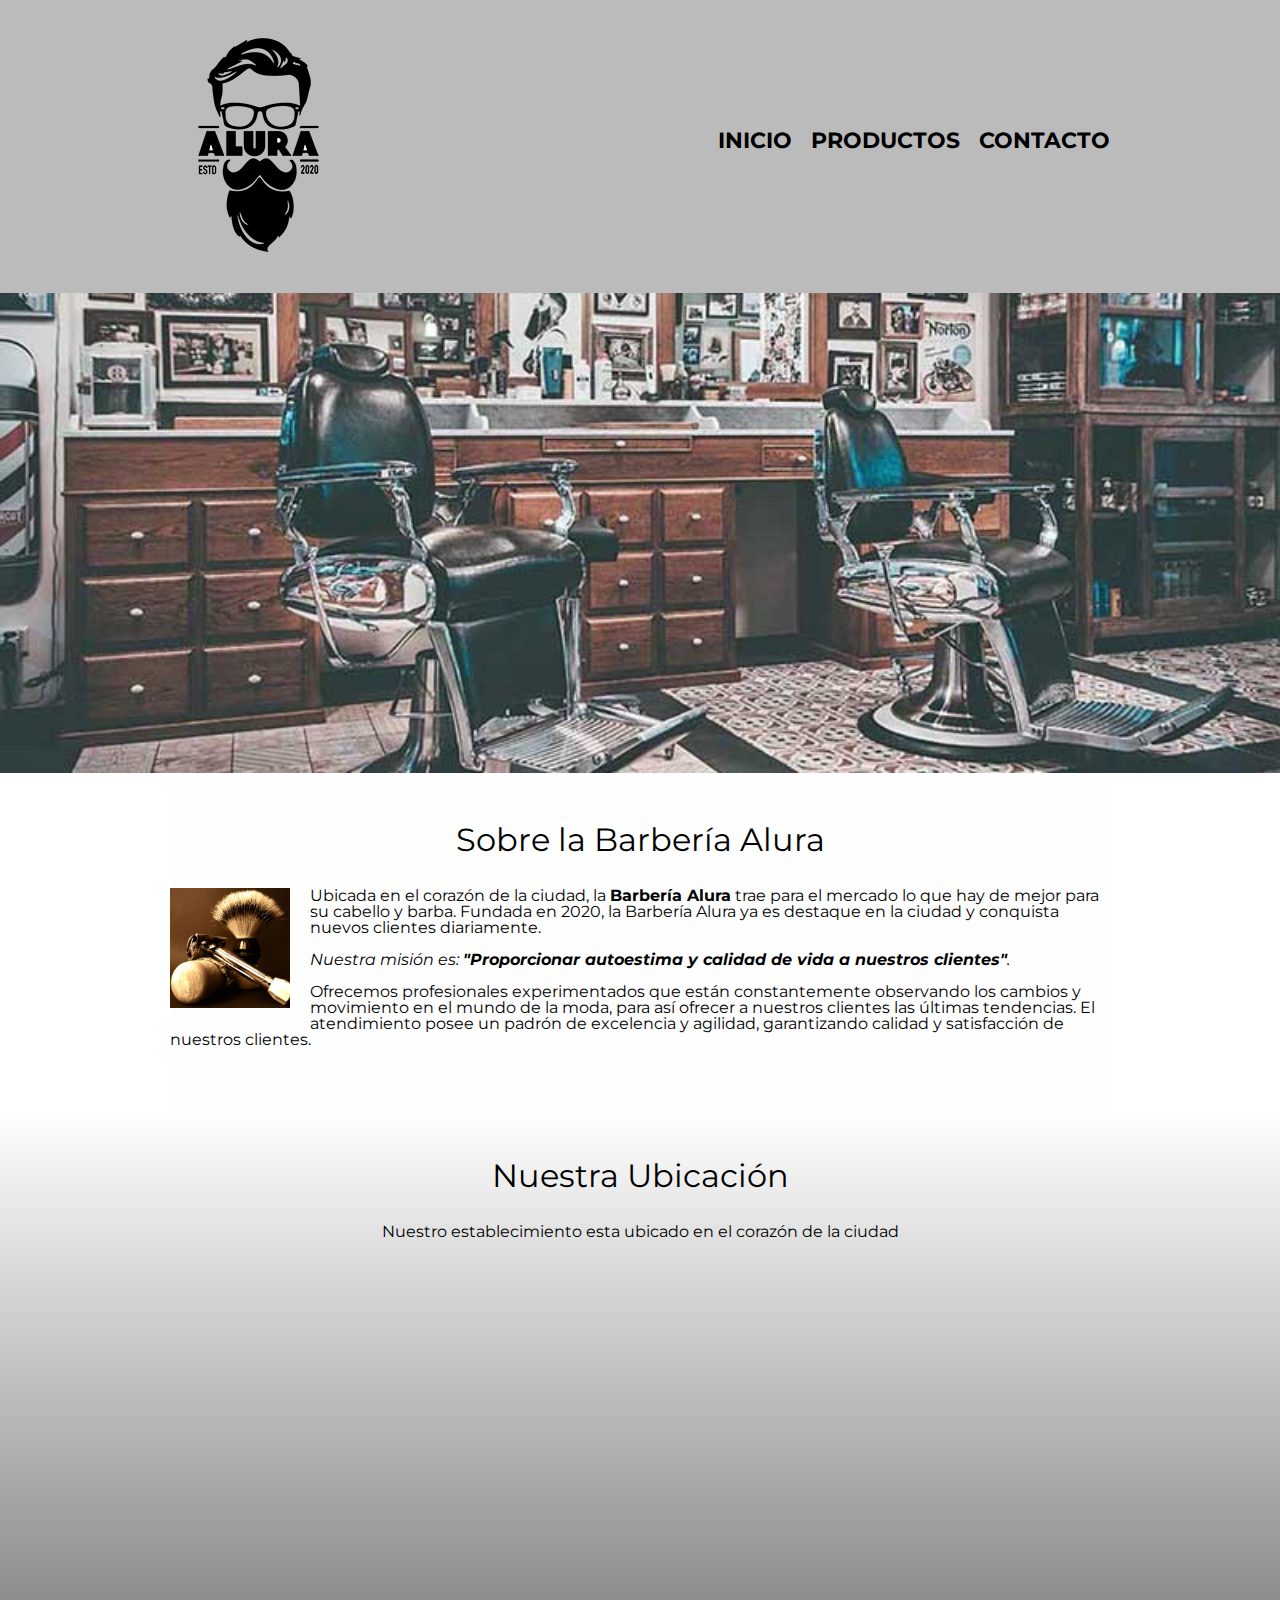
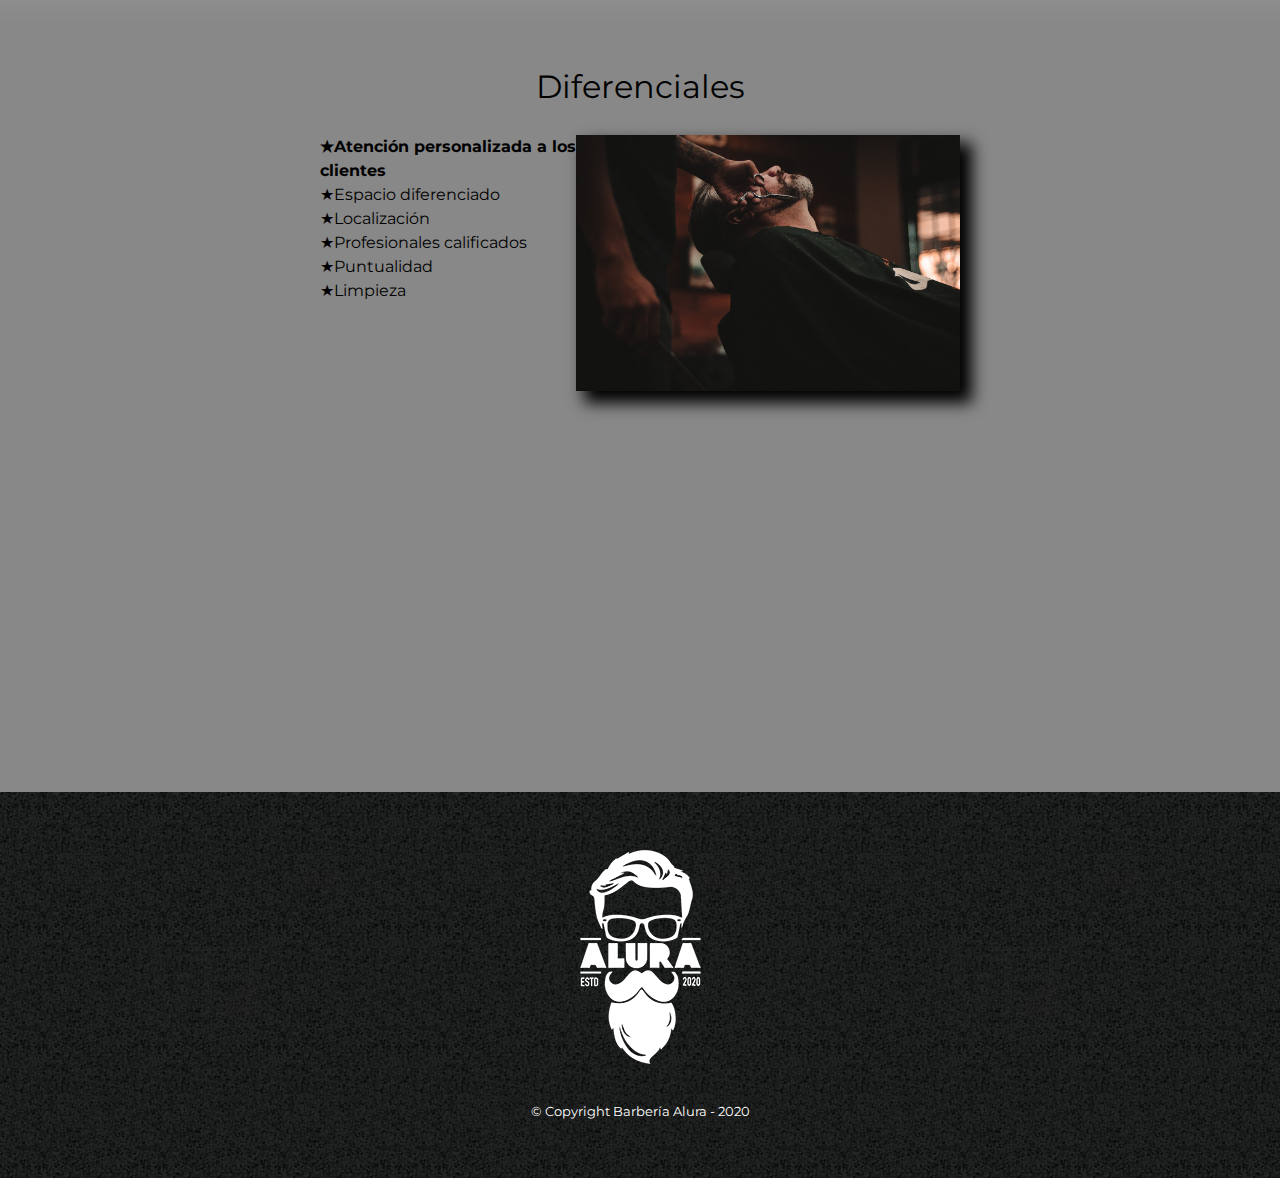
<file: index.html>
<!DOCTYPE html>

<html lang="es">

    <head>

        <meta charset="utf-8">
        <meta name="viewport" content="width=device-width">
        <title>Barbería Alura</title>
        <link rel="stylesheet" href="reset.css">
        <link rel="stylesheet" href="style.css">
        <link rel="preconnect" href="https://fonts.googleapis.com">
        <link rel="preconnect" href="https://fonts.gstatic.com" crossorigin>
        <link href="https://fonts.googleapis.com/css2?family=Montserrat:wght@300&display=swap" rel="stylesheet">

    </head>

    <body>
        <header>
            <div class="caja">
                <h1><img src="imagenes/logo.png"></h1>
                <nav>
                    <ul>
                        <li><a href="index.html">Inicio</a></li>
                        <li><a href="productos.html">Productos</a></li>
                        <li><a href="contacto.html">Contacto</a></li>
                    </ul>
                </nav>
            </div>
        </header>

        <img class="banner" src="banner/banner.jpg">

        <main>

            <!-- <p>Párrafo de Ejemplo</p> -->

            <section class="principal">

                <h2 class="titulo-principal">Sobre la Barbería Alura</h2>

                <img class="utensilios" src="imagenes/utensilios.jpg" alt="Utensilios de un barbero">
    
                <p>Ubicada en el corazón de la ciudad, la <strong>Barbería Alura</strong> trae para el mercado lo que hay de mejor para su cabello y barba. Fundada en 2020, la Barbería Alura ya es destaque en la ciudad y conquista nuevos clientes diariamente.</p> 
    
                <p id="mision"><em>Nuestra misión es: <strong>"Proporcionar autoestima y calidad de vida a nuestros clientes"</strong>.</em></p>
    
                <p>Ofrecemos profesionales experimentados que están constantemente observando los cambios y movimiento en el mundo de la moda, para así ofrecer a nuestros clientes las últimas tendencias. El atendimiento posee un padrón de excelencia y agilidad, garantizando calidad y satisfacción de nuestros clientes.</p>
    
            </section>

            <section class="mapa">

                <h3 class="titulo-principal">Nuestra Ubicación</h3>
                <p>Nuestro establecimiento esta ubicado en el corazón de la ciudad</p>

                <div class="mapa-contenido">
                    <iframe src="https://www.google.com/maps/embed?pb=!1m18!1m12!1m3!1d3988.7760000000002!2d-75.56999968577538!3d6.251999995473471!2m3!1f0!2f0!3f0!3m2!1i1024!2i768!4f13.1!3m3!1m2!1s0x8e38a0a0b0b0b0b1%3A0x1b2b0b0b0b0b0b0b!2sBarber%C3%ADa%20Alura!5e0!3m2!1ses!2sco!4v1625581000000!5m2!1ses!2sco" width="100%" height="300" style="border:0;" allowfullscreen="" loading="lazy"></iframe>
                </div>

            </section>
    
            <section class="diferenciales">
    
                <h3 class="titulo-principal">Diferenciales</h3>

                <div class="contenido-diferenciales">
                    <ul class="lista-diferenciales">
                        <li class="items">Atención personalizada a los clientes</li>
                        <li class="items">Espacio diferenciado</li>
                        <li class="items">Localización</li>
                        <li class="items">Profesionales calificados</li>
                        <li class="items">Puntualidad</li>
                        <li class="items">Limpieza</li>
                    </ul><img src="diferenciales/diferenciales.jpg" class="imagen-diferenciales">
                </div>
                <div class="video">
                    <iframe width="100%" height="315" src="https://www.youtube.com/embed/wcVVXUV0YUY" title="YouTube video player" frameborder="0" allow="accelerometer; autoplay; clipboard-write; encrypted-media; gyroscope; picture-in-picture" allowfullscreen></iframe>
                </div>
    
            </section>

        </main>

        <footer>
            <img src="imagenes/logo-blanco.png">
            <p class="copyright">&copy; Copyright Barbería Alura - 2020</p>
        </footer>
    </body>

</html>
</file>
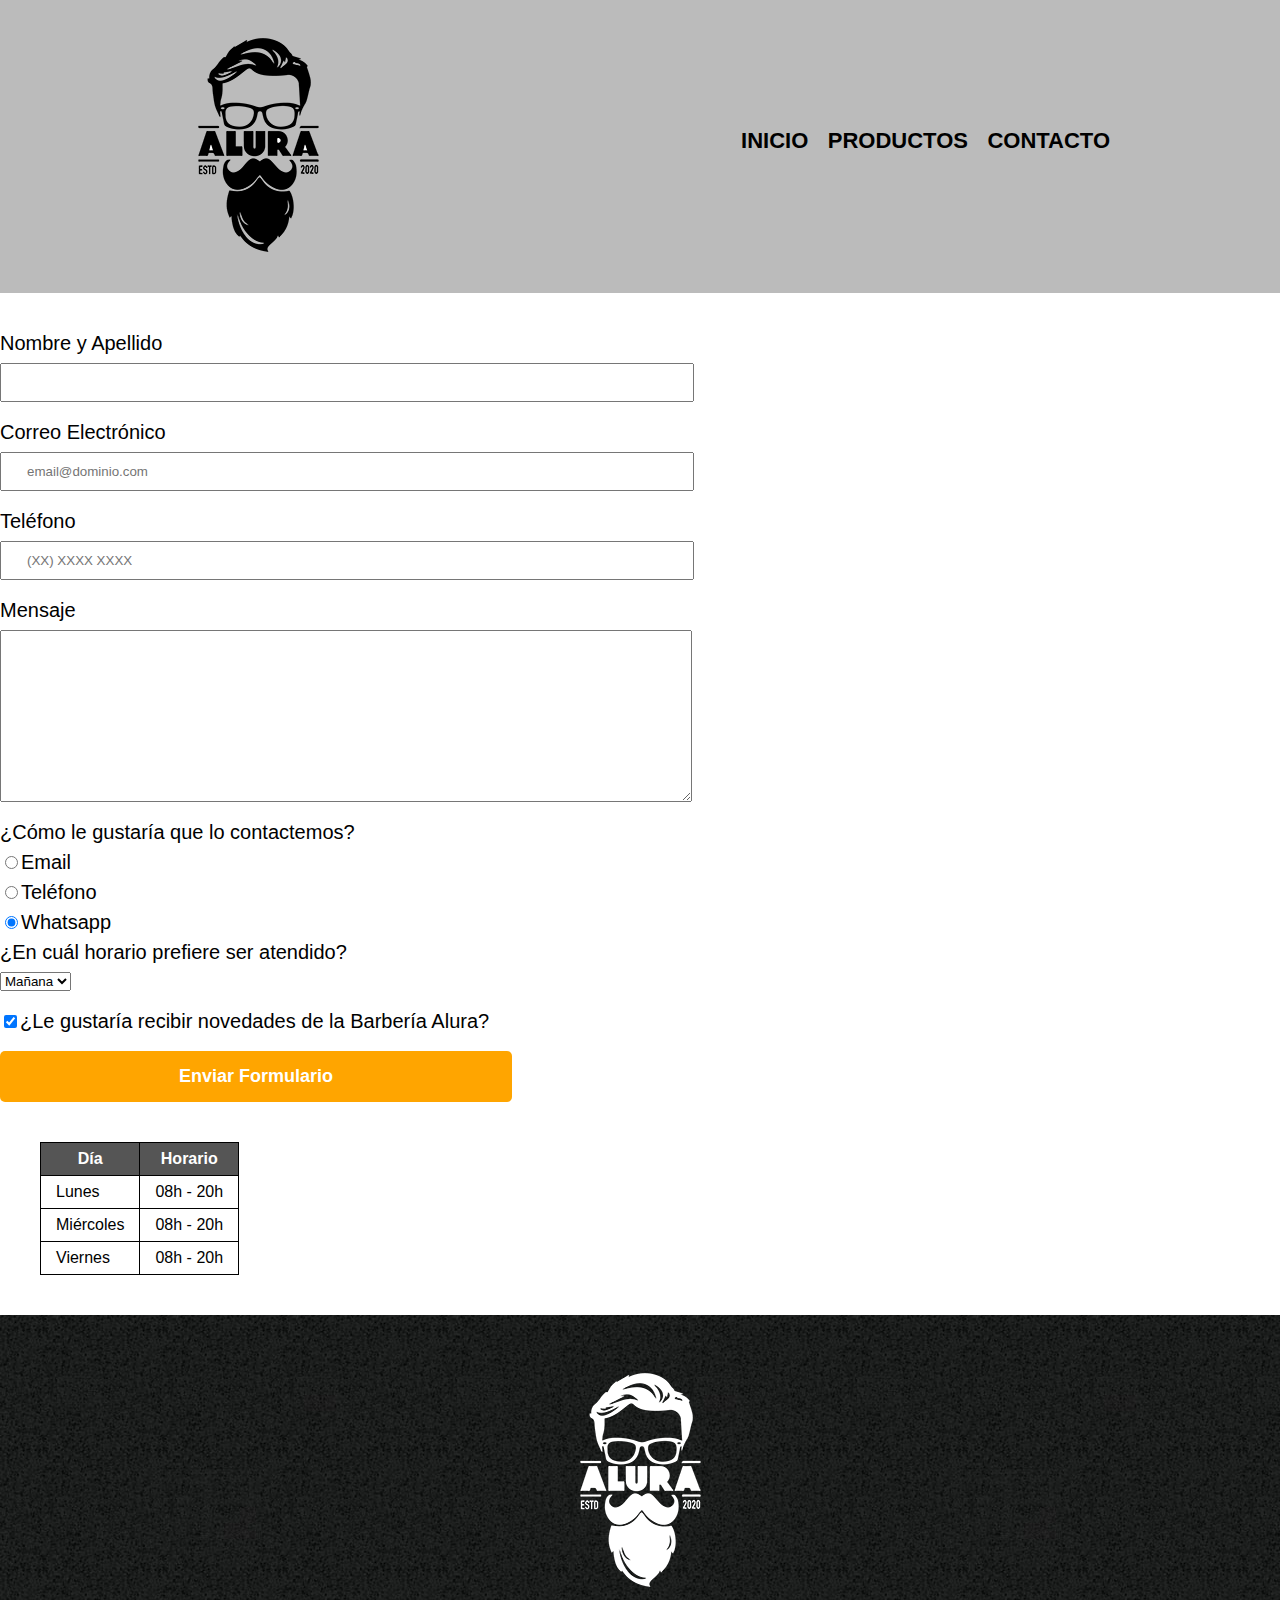
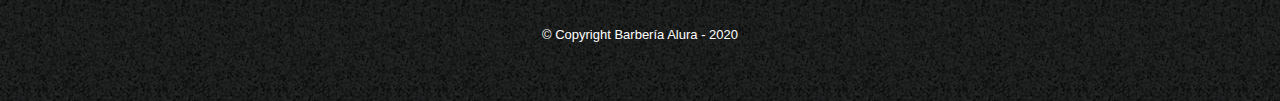
<file: contacto.html>
<!DOCTYPE html>
<html lang="en">
    <head>
        <meta charset="UTF-8">
        <meta http-equiv="X-UA-Compatible" content="IE=edge">
        <meta name="viewport" content="width=device-width, initial-scale=1.0">
        <title>Contactos - Barbería Alura</title>
        <link rel="stylesheet" href="reset.css">
        <link rel="stylesheet" href="style.css">
    </head>
    <body>
        <header>
            <div class="caja">
                <h1><img src="imagenes/logo.png" alt="Logo de la Barbería Alura"></h1>
                <nav>
                    <ul>
                        <li><a href="index.html">Inicio</a></li>
                        <li><a href="productos.html">Productos</a></li>
                        <li><a href="contacto.html">Contacto</a></li>
                    </ul>
                </nav>
            </div>
        </header>

        <main>
            <form>
                <label for="nombreapellido">Nombre y Apellido</label>
                <input type="text" id="nombreapellido" class="input-padron" required>

                <label for="correoelectronico">Correo Electrónico</label>
                <input type="email"id="correoelectronico" class="input-padron" required placeholder="email@dominio.com">

                <label for="telefono">Teléfono</label>
                <input type="tel" id="telefono" class="input-padron" required placeholder="(XX) XXXX XXXX">

                <label for="mensaje">Mensaje</label>
                <textarea cols="70" rows="10" id="mensaje" class="input-padron" required></textarea>

                <fieldset>
                    <legend>¿Cómo le gustaría que lo contactemos?</legend>

                    <label for="radio-email"><input type="radio" name="contacto" value="email" id="radio-email">Email</label>
                    
                    <label for="radio-telefono"><input type="radio" name="contacto" value="telefono" id="radio-telefono">Teléfono</label>
                    
                    <label for="radio-whatsapp"><input type="radio" name="contacto" value="whatsapp" id="radio-wahtsapp" checked>Whatsapp</label>
                </fieldset>

                <fieldset>
                    <legend>¿En cuál horario prefiere ser atendido?</legend>

                    <select>
                        <option>Mañana</option>
                        <option>Tarde</option>
                        <option>Noche</option>
                    </select>
                </fieldset>

                <label class="checkbox"><input type="checkbox" checked>¿Le gustaría recibir novedades de la Barbería Alura?</label>

                <input type="submit" value="Enviar Formulario" class="enviar">
            </form>

            <table>
                <thead>
                    <tr>
                        <th>Día</th>
                        <th>Horario</th>
                    </tr>
                </thead>

                <tbody>
                    <tr>
                        <td>Lunes</td>
                        <td>08h - 20h</td>
                    </tr>
                    <tr>
                        <td>Miércoles</td>
                        <td>08h - 20h</td>
                    </tr>
                    <tr>
                        <td>Viernes</td>
                        <td>08h - 20h</td>
                    </tr>
                </tbody>
            </table>

        </main>

        <footer>
            <img src="imagenes/logo-blanco.png" alt="Logo de la Barbería Alura">
            <p class="copyright">&copy; Copyright Barbería Alura - 2020</p>
        </footer>
    </body>
</html>
</file>
<file: style.css>
body {
    font-family: 'Montserrat', sans-serif;
}

header {
    background-color: #BBBBBB;
    padding: 20px 0;
}

.caja {
    width: 940px;
    position: relative;
    margin: 0 auto;
}

nav {
    position: absolute;
    top: 110px;
    right: 0px;
}

nav li {
    display: inline;
    margin: 0 0 0 15px;
}

nav a {
    text-transform: uppercase;
    color: #000000;
    font-weight: bold;
    font-size: 22px;
    text-decoration: none;
}

nav a:hover {
    color: #c78c19;
    text-decoration: underline;
}

.productos {
    width: 940px;
    margin: 0 auto;
    padding: 50px;
}

.productos li {
    display: inline-block;
    text-align: center;
    width: 30%;
    vertical-align: top;
    margin: 0 1.5%;
    padding: 30px 20px;
    box-sizing: border-box;
    border: 2px solid #000000;
    border-radius: 10px;
}

.productos li:hover {
    border-color: #c78c19;
}

.productos li:active {
    border-color: #088c19;
}

.productos h2 {
    font-size: 30px;
    font-weight: bold;
}

.productos li:hover h2 {
    font-size: 33px;
}

.producto-descripcion {
    font-size: 18px;
}

.producto-precio {
    font-size: 20px;
    font-weight: bold;
    margin-top: 10px;
}

footer {
    text-align: center;
    background: url(imagenes/bg.jpg);
    padding: 40px;
}

.copyright {
    color: #FFFFFF;
    font-size: 13px;
    margin: 20px;
}

form {
    margin: 40px 0;
}

form label, form legend {
    display: block;
    font-size: 20px;
    margin: 0 0 10px;
}

.input-padron {
    display: block;
    margin: 0 0 20px;
    padding: 10px 25px;
    width: 50%;
}

.checkbox {
    margin: 20px 0;
}

.enviar {
    width: 40%;
    padding: 15px 0;
    font-size: 18px;
    font-weight: bold;
    color: white;
    background: orange;
    border: none;
    border-radius: 5px;
    transition: 1s all;
    cursor: pointer;
}

.enviar:hover {
    background: darkorange;
    transform: scale(1.2);
}

table {
    margin: 40px 40px;
}

thead {
    background: #555555;
    color: white;
    font-weight: bold;
}

td, th {
    border: 1px solid #000000;
    padding: 8px 15px;
}

/* Aquí inicia el CSS para nuestra home */

.banner {
    width: 100%;
}

/* Parrafo de Ejemplo */
/* main > p {
    background: red;
} */

/* 1er Parrafo de la section */
/* img + p {
    background: yellow;
} */

/* img ~ p {
    background: green;
}

.principal p:not(#mision) {
    background: orange;
} */

.principal {
    padding: 3em 0;
    background: #FEFEFE;
    width: 940px;
    margin: 0 auto;
        
}

.titulo-principal {
    text-align: center;
    font-size: 2em;
    margin: 0 0 1em 0;
    clear: left;
    /* color: rgba(0, 0, 0, 0.3) */
    /* text-shadow: 2px 2px 10px red; */
}

/* .titulo-principal::first-letter {
    font-weight: bold;
}

.titulo-principal::before {
    content: "[";
}

.titulo-principal::after {
    content: "]";
}

p::first-line {
    font-style: italic;
} */

.principal p {
    margin: 0 0 1em 0;
}

.principal strong {
    font-weight: bold;
}

.principal em {
    font-style: italic;
}

.utensilios {
    width: 120px;
    float: left;
    margin: 0 20px 20px 0;
}

.mapa {
    padding: 3em 0;
    background: linear-gradient(#FEFEFE, #888888);
}

.mapa p {
    margin: 0 0 2em 0;
    text-align: center;
}

.mapa-contenido {
    width: 940px;
    margin: 0 auto;
}

.diferenciales {
    padding: 3em 0;
    background: #888888;
    /* box-shadow: inset 0 0 30px red; */
}

.contenido-diferenciales {
    width: 640px;
    margin: 0 auto;
}

.lista-diferenciales {
    width: 40%;
    display: inline-block;
    vertical-align: top;
}

.items {
    line-height: 1.5;
}

.items::before {
    content: "★";
}

.items:first-child {
    font-weight: bold;
}

.imagen-diferenciales {
    width: 60%;
    transition: 400ms;
    box-shadow: 10px 10px 15px 2px #000000;
}

.imagen-diferenciales:hover {
    opacity: 0.3;
    transition: 400ms;
}

.video {
    width: 560px;
    margin: 1em auto;
}

@media screen and (max-width: 480px) {

    h1{
        text-align: center;
    }

    nav{
        position: static;
    }

    .caja, .principal, .mapa-contenido, .contenido-diferenciales, .video{
        width: auto;
    }

    .lista-diferenciales, .imagen-diferenciales{
        width: 100%;
    }
}
</file>
